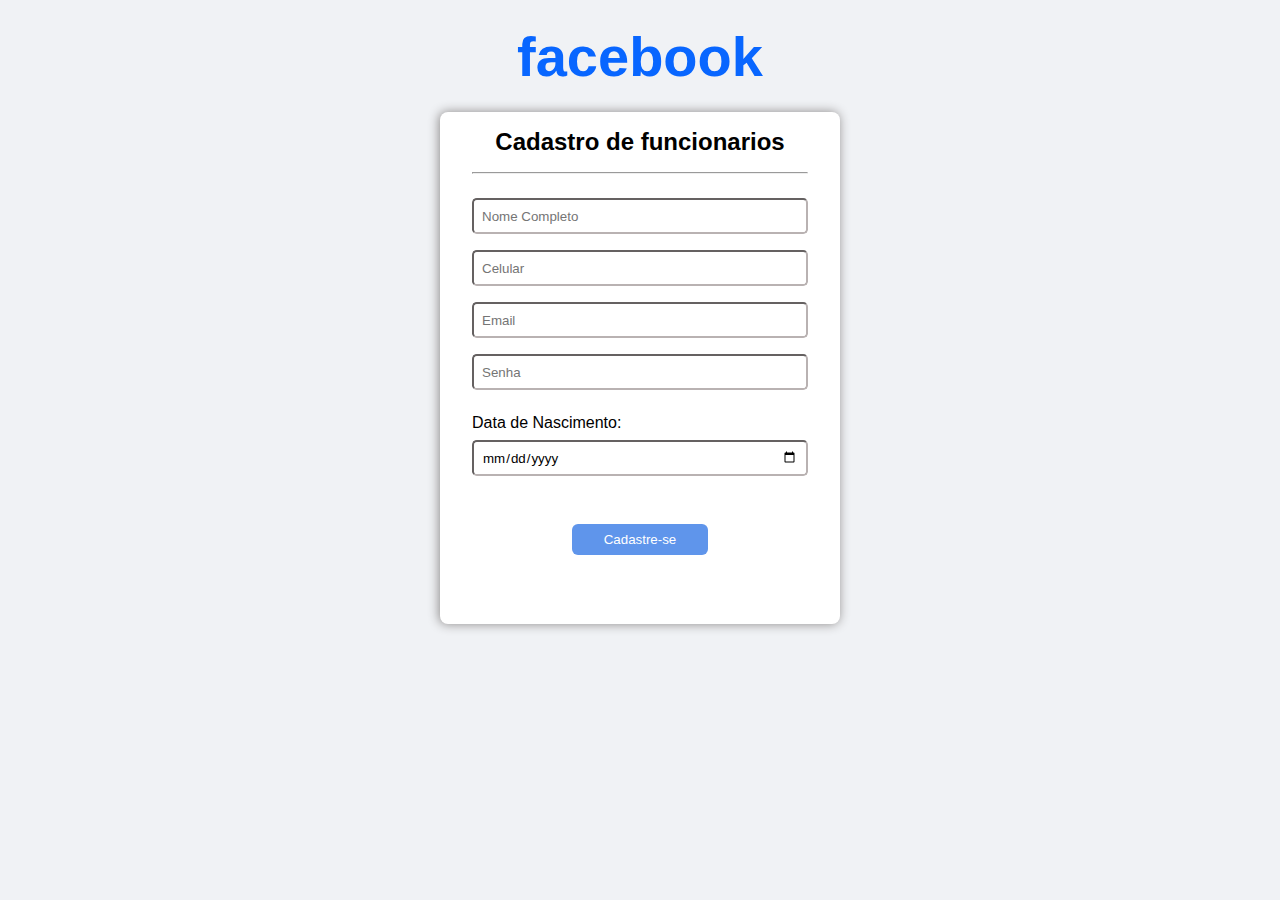
<file: index.html>
<!DOCTYPE html>
<html lang="pt-br">
<head>
    <meta charset="UTF-8">
    <meta name="viewport" content="width=device-width, initial-scale=1.0">
    <title>Cadastro Facebook</title>
    <link rel="stylesheet" href="style.css">
    <link rel="stylesheet" href="styleResponsive.css">
</head>
<body>
    <header>
        <h1>facebook</h1>
    </header>

    <main>
        <form class="container">
            <h2>Cadastro de funcionarios</h2>
            <hr>

            <div class="container-dadosPessoais">
                <input type="text" placeholder="Nome Completo" id="nomeCompleto">
                <input type="tel" name="" id="celular" placeholder="Celular">
                <input type="email" placeholder="Email" id="email">
                
                <input type="password" placeholder="Senha" id="senha">

                <label for="data" class="dataNascimento">Data de Nascimento:</label> 
                <input type="date" id="dataNascimento">
            </div>

            <button id="cadastro">Cadastre-se</button>
        </form>
    </main>
    





























    <!-- <button onclick="mudar()">mudar</button>
    <script>
        function mudar(){
            window.location.href = 'pages/listaUsuariosCadastrados.html';
        
            
        }
    </script> -->
    <script src="./script.js"></script>
</body>
</html>
</file>
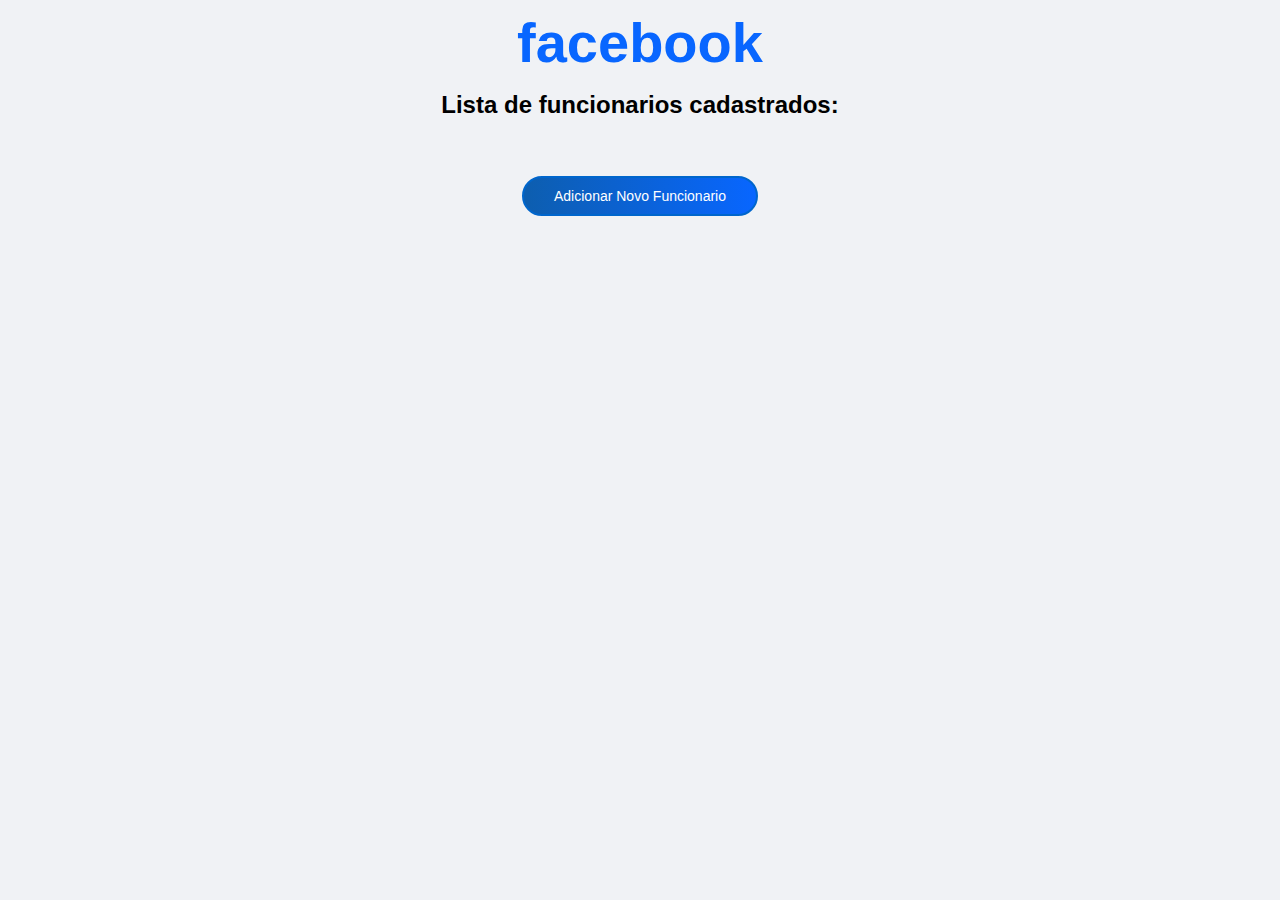
<file: pages/listaFuncionariosCadastrados.html>
<!DOCTYPE html>
<html lang="pt-br">
<head>
    <meta charset="UTF-8">
    <meta name="viewport" content="width=device-width, initial-scale=1.0">
    <title>Document</title>
    <link rel="stylesheet" href="./styleLista.css">
    <link rel="stylesheet" href="./styleResponsivoFuncionarios.css">
</head>
<body>
    <header>
        <h1>facebook</h1>
        <h2>Lista de funcionarios cadastrados:</h2>
    </header>

    <main>
        <section id="sessao-cadastros">

            <!-- serão adicionados aqui pelo javascript (dinamicamente) -->

             <!-- <div class="informacoes-cadastrado">
                <p>Nome:</p>
                <p>Celular: </p>
                <p>Email: </p>
                <p>Senha: </p>
                <p>Data de Nascimento</p>
            </div>

            <div class="botoes">
                <button id="bottom-adicionar">Adicionar</button>
                <button id="bottom-editar">Editar</button>
                <button id="bottom-remover">Remover</button>
            </div>  -->

        </section>

        <div class="div-addNovo">
            <button class="Button-addNovo" id="button-addNovo">Adicionar Novo Funcionario</button>
        </div>
    </main>

    <script src="./scriptListaUsuários.js"></script>
</body>
</html>
</file>
<file: style.css>
*{
    margin: 0;
    padding: 0;
    box-sizing: border-box;
    font-family: Arial, Helvetica, sans-serif;
}

body{
    background-color: rgb(240,242,245);
}

header{
    height: 7rem;

    display: flex;
    align-items: center;
    justify-content: center;
}

h1{
    font-weight: 700;

    font-size: 3.5rem;
    color: #0866FF;
}

main{
    display: flex;
    justify-content: center;
}

.container{
    background-color: #ffffff;
    border-radius: 0.5rem;
    box-shadow: -1px 0px 11px 0px rgb(139, 136, 136);

    width: 25rem;
    height: 32rem;
    padding: 1rem 2rem;

    display: flex;
    flex-direction: column;
    align-items: center;
}

h2{
    font-size: 1.5rem;
    padding-bottom: 1rem;
}

hr{
    width: 100%;
}

input{
    height: 2rem;

    padding: 1rem 0.5rem;
    margin: 0.5rem 0;

    border-radius: 0.3rem;
    border-color: rgb(185, 178, 178);
}

.container-dadosPessoais{
    display: flex;
    flex-direction: column;
    width: 100%;
    padding-top: 1rem;
}

.dataNascimento{
    margin-top: 1rem;
}

button{
    margin-top: 2.5rem;
    background-color: #5f95eb;
    color: white;

    border-radius: 6px;
    border: none;

    padding: 0.5rem 2rem;
}
</file>
<file: styleResponsive.css>
/* @media screen and (max-width: 320px){
    .container{
        max-width: 320px;
    }
} */
</file>
<file: pages/styleLista.css>
*{
    margin: 0;
    padding: 0;
    box-sizing: border-box;
    font-family: Arial, Helvetica, sans-serif;
}

body{
    background-color: rgb(240,242,245);
}

main{
    padding: 1rem;

    display: flex;
    flex-direction: column;
}

header{
    height: 7rem;

    display: flex;
    flex-direction: column;
    align-items: center;
    justify-content: center;
}

h1{
    font-weight: 700;

    padding: 1rem;
    font-size: 3.5rem;
    color: #0866FF;
}

#sessao-cadastros{
    display: flex;
    flex-direction: column;
    justify-content: space-around;

    padding-top: 1rem;
    gap: 1rem;
}

.cadastro{
    padding: 10px;
}

.informacoes-cadastrado{
    background-color: #ffffff;
    box-shadow: -1px 0px 11px 0px rgb(139, 136, 136);

    padding: 1rem;
    display: flex;
    justify-content: space-between;
    flex-wrap: wrap;

    margin-bottom: 1rem;

}

.botoes{
    width: 50%;

    padding: 2rem;

    display: flex;
    justify-content: space-around;
    margin: auto;
}

.botoes button, .Button-addNovo{
    font-family: Roboto, sans-serif;
    font-size: 14px;
    color: #fff;
    background: linear-gradient(90deg, #0d5eaf 0%, #0866FF 100%);
    padding: 10px 30px;
    border: 2px solid #0066cc;
    box-shadow: rgb(0, 0, 0) 0px 0px 0px 0px;
    border-radius: 50px;
    cursor: pointer;
}

.div-addNovo{
    display: flex;
    justify-content: center;
    margin: 2rem 0;
}
</file>
<file: pages/styleResponsivoFuncionarios.css>
@media screen and (min-width: 320px) and (max-width: 425px){
    h1{
        font-size: 2.5rem;
        padding: 1rem;
    }

    h2{
        font-size: 1rem;
        text-align: center;  
    }

    .informacoes-cadastrado, .botoes{
        flex-direction: column;
        gap: 1rem;
    }

    .botoes{
        padding: 10px 15px;
    }

    
}
</file>
